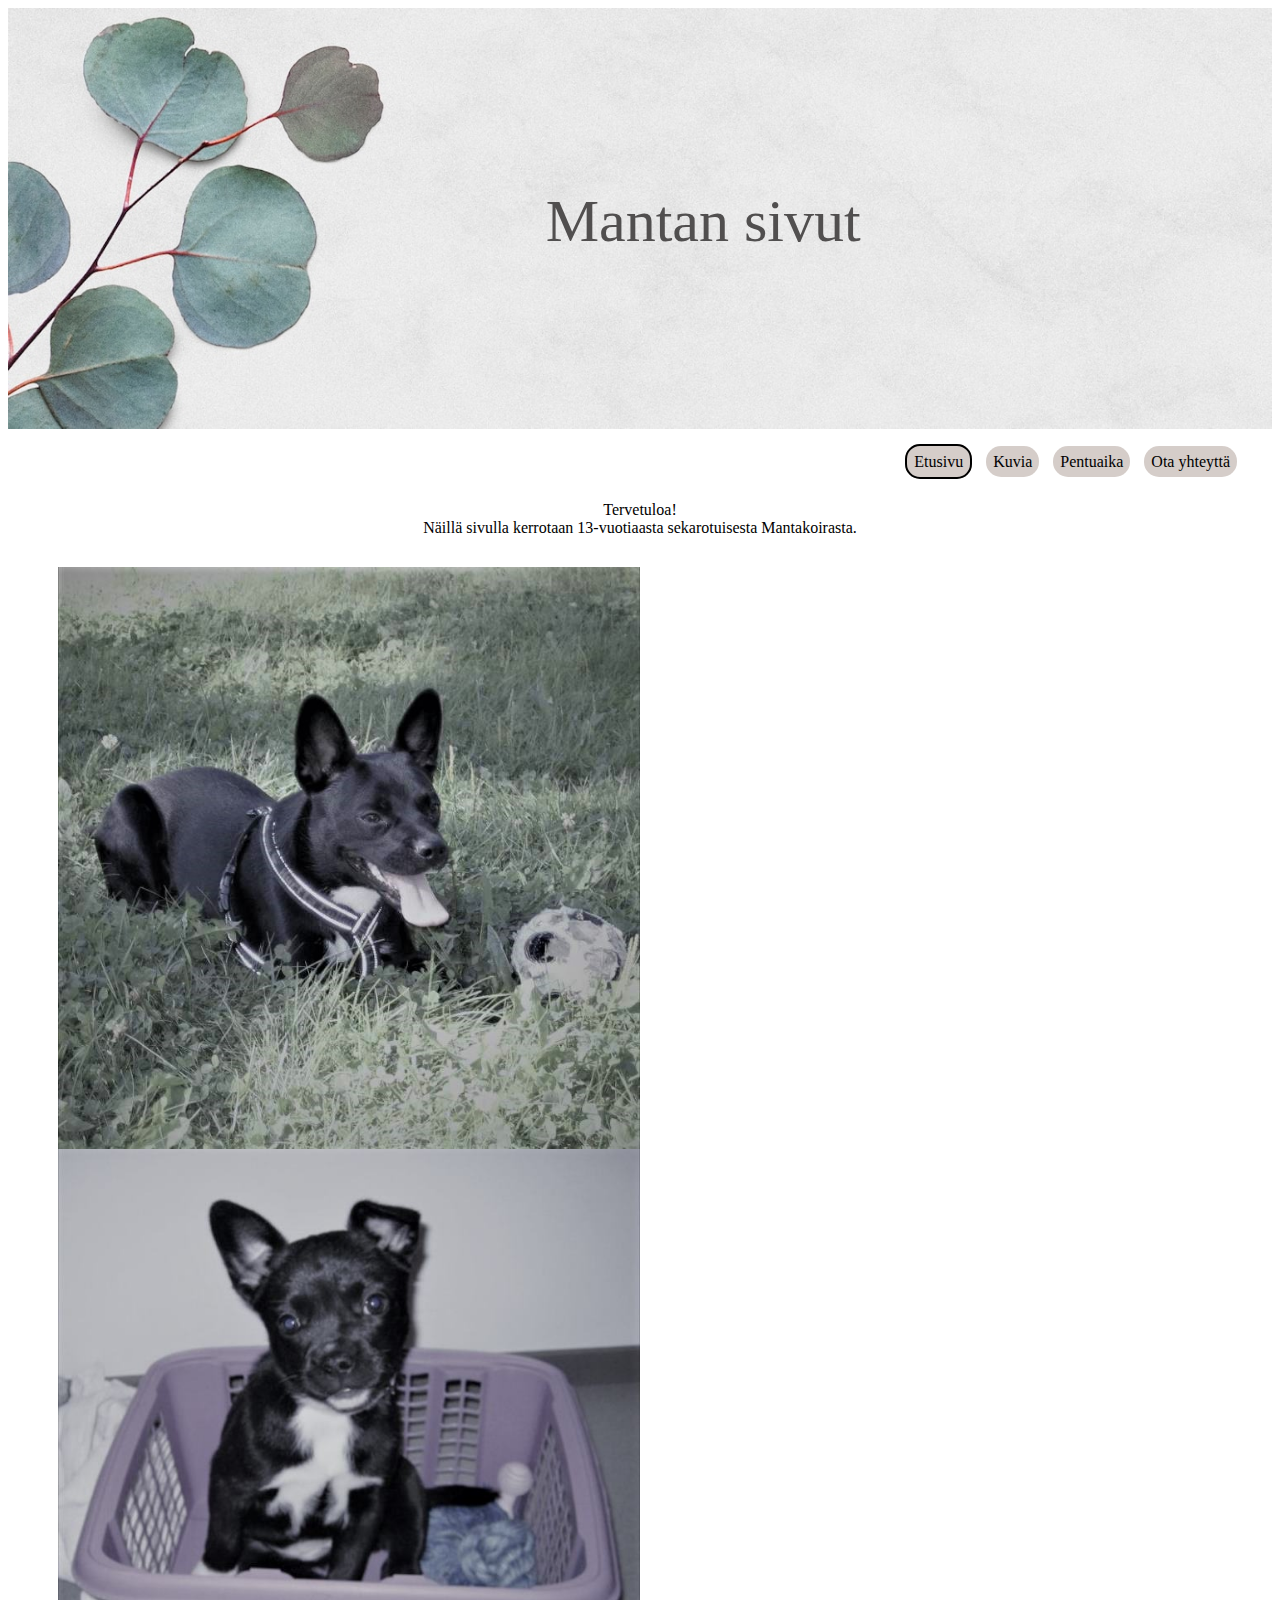
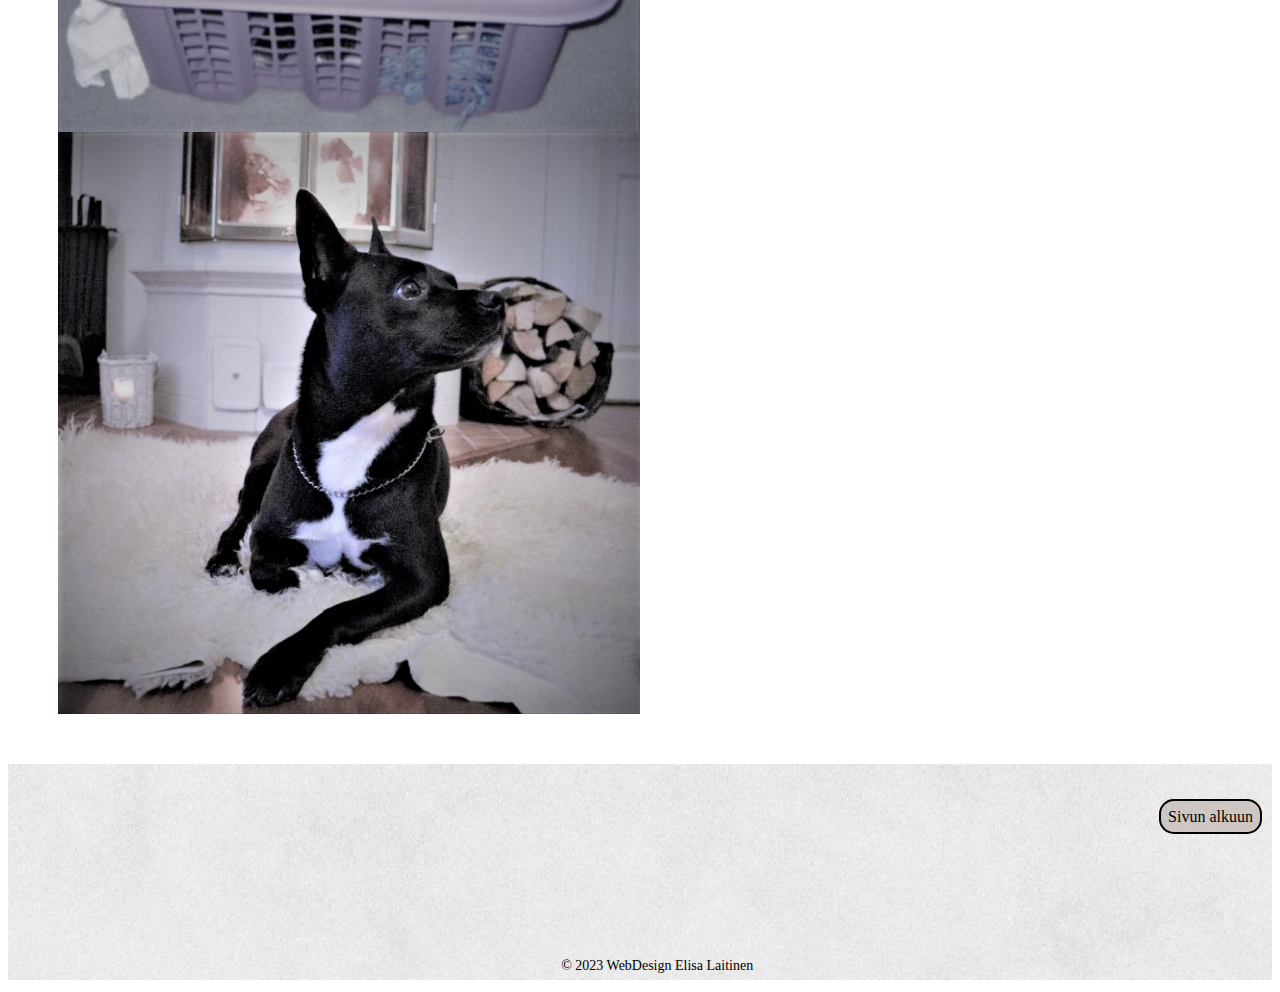
<file: omatsivut/index.html>
<!doctype html>
<html lang="en">
  <head>
    <link rel="stylesheet" 
          href="styles3.css">
    <meta charset="utf-8">
    <meta name="viewport" content="width=device-width, initial-scale=1">
    <title>Bootstrap demo</title>
    <link href="https://cdn.jsdelivr.net/npm/bootstrap@5.3.0-alpha3/dist/css/bootstrap.min.css" rel="stylesheet" integrity="sha384-KK94CHFLLe+nY2dmCWGMq91rCGa5gtU4mk92HdvYe+M/SXH301p5ILy+dN9+nJOZ" crossorigin="anonymous">
  </head>

  <body>
    <header>
      <div class="header">
        <img id="header1" src="./images/Header1.jpg" alt="Eucalyptus" style="width:100%;">
        <div class="verkkosivuni">Mantan sivut</div>
      </div>
    </header>

    <div id="navigointikaikki">
      <a class="navigointi1" href="./index.html" target="_self">Etusivu</a>
      <a class="navigointi" href="./kolmas.html" target="_self">Kuvia</a>
      <a class="navigointi" href="./toinen.html" target="_self">Pentuaika</a>
      <a class="navigointi" href="./form.html" target="_self">Ota yhteyttä</a>
    </div>

  <p class="Etusivunteksti">Tervetuloa! <br> Näillä sivulla kerrotaan 13-vuotiaasta sekarotuisesta Mantakoirasta.</p>

  <div class="row">
    <div class="column">
      <div class="container">
      <a href="./kolmas.html"><img src="./images/Mantajapallo2.jpg" alt="Manta ja pallo" class="image" style="width:100%">
      <div class="overlay"> <div class= "text">Kuvia</div></div></a>
    </div>
  </div>
    <div class="column">
      <div class="container">
      <a href="./toinen.html"><img src="./images/Manta_pentuna3.jpg" alt="Manta pentuna" class="image" style="width:100%">
        <div class="overlay"> <div class= "text">Pentuaika</div></div></a>
      </div>
    </div>
    <div class="column">
      <div class="container">
      <a href="./form.html"><img src="./images/kolmas1.jpg" alt="Manta ja pallo" class="image" style="width:100%">
        <div class="overlay"> <div class= "text">Ota yhteyttä</div></div></a>
    </div>
  </div>
  </div>
  
  <div class="footer">
      <img id="footer1" src="./images/Footer1.jpg" alt="Plain" style="width:100%;">
        <div class="navigointi-footer">
          <a class="navigointif1" href="./index.html" target="_self">Sivun alkuun</a>
          <div id="tekija">© 2023 WebDesign Elisa Laitinen</div>
        </div>
  </div>
 
</body>
</file>
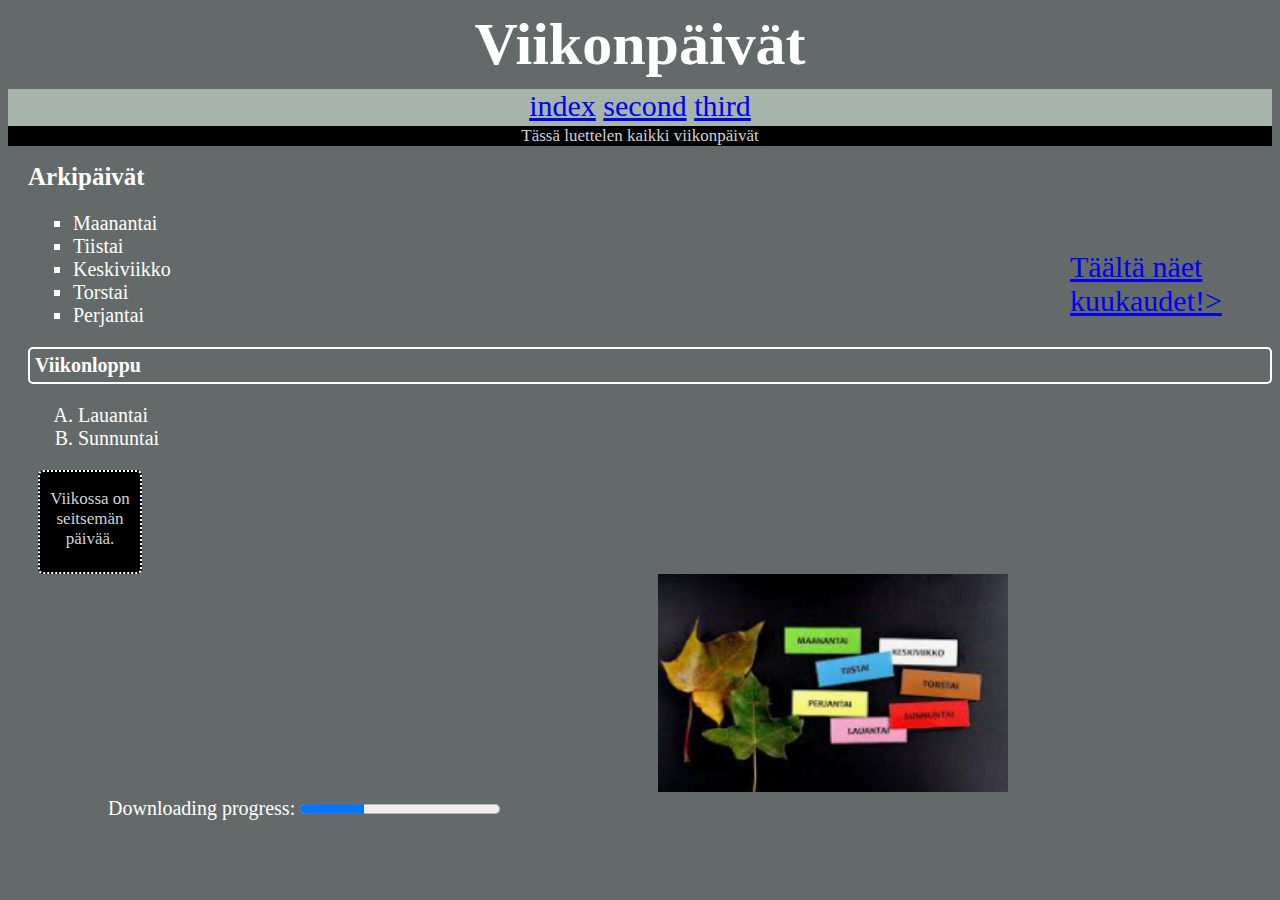
<file: WS06B/index.html>
<!DOCTYPE html>
<html lang="en">
<head>
    <link rel="stylesheet" 
href="styles.css">

    <title>Document</title>
</head>
<body>
<h1>Viikonpäivät</h1>
<div class="navigointi">
        <a href="./index.html" target="_self">index</a>
        <a href="./second.html" target="_self">second</a>
        <a href="./third.html" target="_self">third</a>
</div>
<p>Tässä luettelen kaikki viikonpäivät</p>
 
    
<h2>Arkipäivät</h2>
        <ul>
        <li>Maanantai</li>
        <li>Tiistai</li>
        <li>Keskiviikko</li>
        <li>Torstai</li>
        <li>Perjantai</li>
    </ul>
<h3>Viikonloppu</h3>
    <ol>
        <li>Lauantai</li>
        <li>Sunnuntai</li>    
    </ol>

<div class="linkki"><a href="second.html">Täältä näet kuukaudet!></a></div>

<div class="päivät">
    <p>Viikossa on seitsemän päivää.</p>
</div>
    
    <img id= "kuvaviikonpäivät" src="./images/kuva_viikonpäivät.png.PNG" alt="viikonpäivät"> 
    
<div id="file">
    <label>Downloading progress:</label>
    <progress  value="32" max="100"> 32% </progress>
</div>
</body>
</html>
</file>
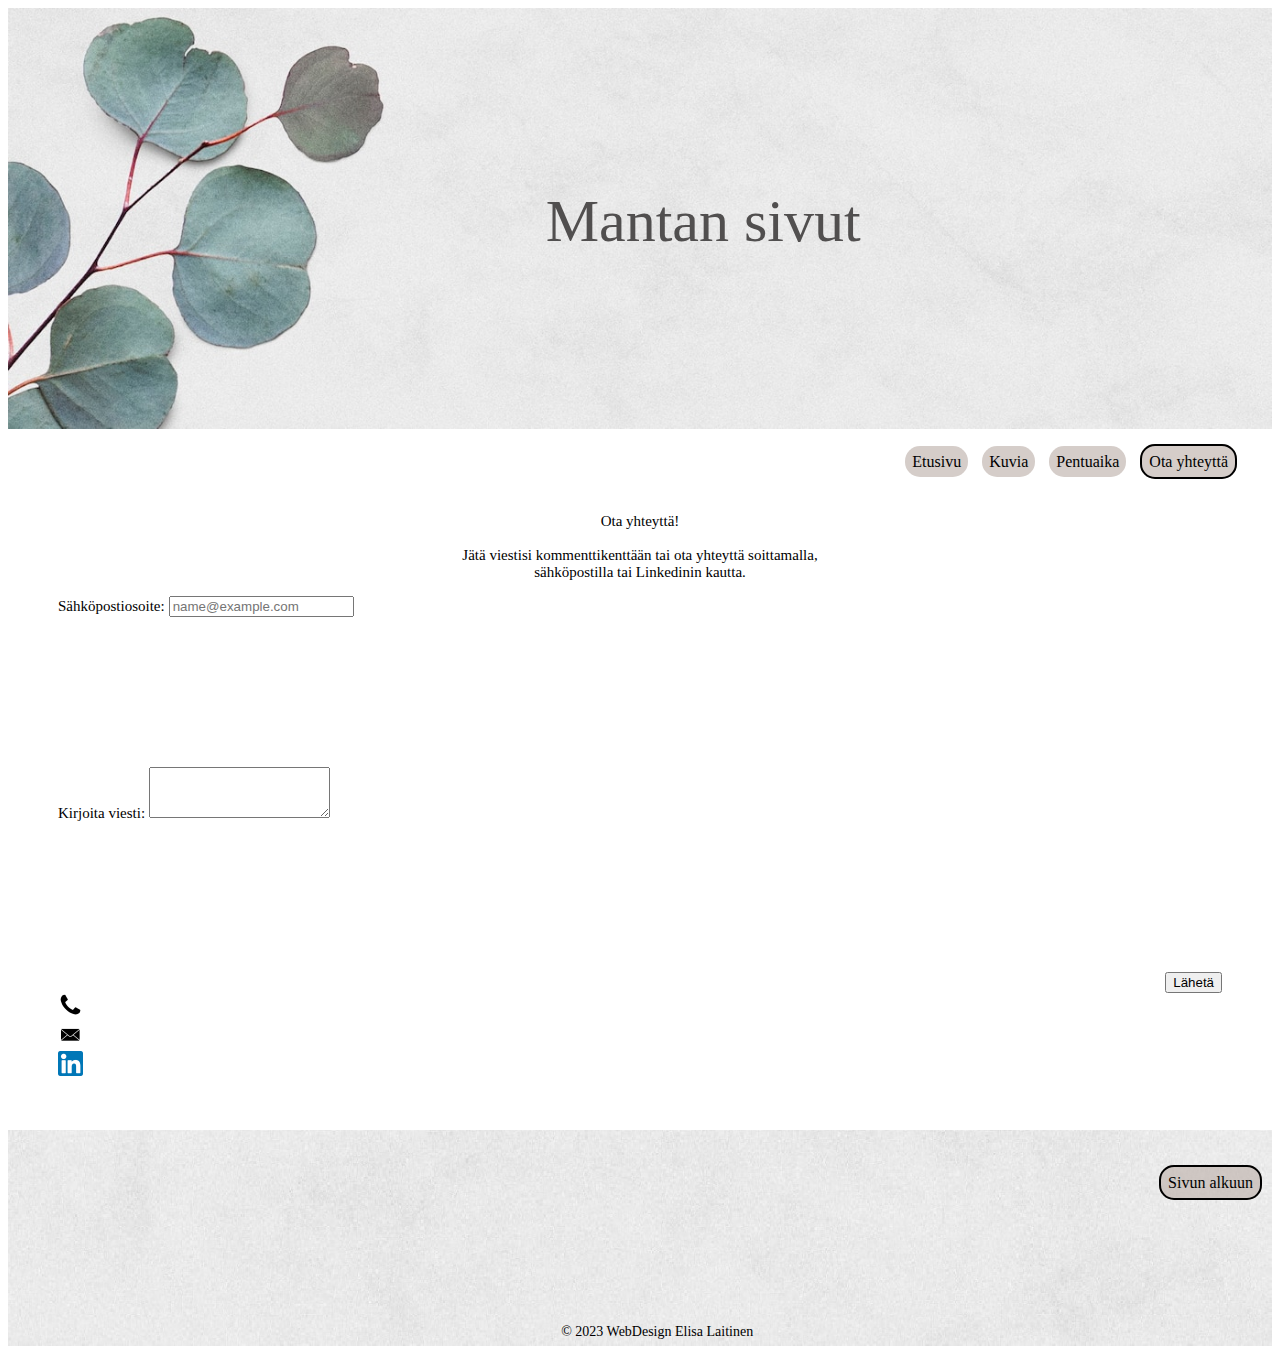
<file: omatsivut/form.html>
<!doctype html>
<html lang="en">
  <head>
    <link rel="stylesheet" 
          href="styles3.css">
    <meta charset="utf-8">
    <meta name="viewport" content="width=device-width, initial-scale=1">
    <title>Bootstrap demo</title>
    <link href="https://cdn.jsdelivr.net/npm/bootstrap@5.3.0-alpha3/dist/css/bootstrap.min.css" rel="stylesheet" integrity="sha384-KK94CHFLLe+nY2dmCWGMq91rCGa5gtU4mk92HdvYe+M/SXH301p5ILy+dN9+nJOZ" crossorigin="anonymous">
  </head>

  <body>
    <header>
      <div class="header">
        <img id="header1" src="./images/Header1.jpg" alt="Eucalyptus" style="width:100%;">
        <div class="verkkosivuni">Mantan sivut</div>
      </div>
    </header>

    <div id="navigointikaikki">
      <a class="navigointi" href="./index.html" target="_self">Etusivu</a>
      <a class="navigointi" href="./kolmas.html" target="_self">Kuvia</a>
      <a class="navigointi" href="./toinen.html" target="_self">Pentuaika</a>
      <a class="navigointi1" href="./form.html" target="_self">Ota yhteyttä</a>
    </div>

  <p id="otayhteyttä"> <br> Ota yhteyttä! <br> <br> Jätä viestisi kommenttikenttään tai ota yhteyttä soittamalla, <br> sähköpostilla tai Linkedinin kautta.</p>

  <div class="mb-3">
    <label for="exampleFormControlInput1" class="form-label">Sähköpostiosoite:</label>
    <input type="email" class="form-control" id="exampleFormControlInput1" placeholder="name@example.com">
  </div>
  <div class="mb-3">
    <label for="exampleFormControlTextarea1" class="form-label">Kirjoita viesti:</label>
    <textarea class="form-control" id="exampleFormControlTextarea1" rows="3"></textarea>
  </div>
  <div class="lähetä">
    <button type="button" class="btn btn-secondary btn-sm">Lähetä</button>
    </div>
  
  <div class="container text-center">
    <div class="row">
        <div class="col align-self-center"></div>
        <div class="col align-self-center"></div> 
      <div class="col align-self-center">
        <img src="./images/puhelu1.png" alt="Puhelu"> 
      </div>
      <div class="col align-self-center">
        <img src="./images/sposti.jpg" alt="Sähköposti"> 
      </div>
      <div class="col align-self-end">
        <a class="linkedin" href="https://www.linkedin.com/" target="_blank" ><img src="./images/Linkedin.png" alt="LinkedIn"></a>
      </div>
      <div class="col align-self-center"></div>
      <div class="col align-self-center"></div>  
    </div>
  </div>

  <div class="footer">
      <img id="footer1" src="./images/Footer1.jpg" alt="Plain" style="width:100%;">
        <div class="navigointi-footer">
          <a class="navigointif1" href="./form.html" target="_self">Sivun alkuun</a>
          <div id="tekija">© 2023 WebDesign Elisa Laitinen</div>
        </div>
  </div>
 
</body>
</file>
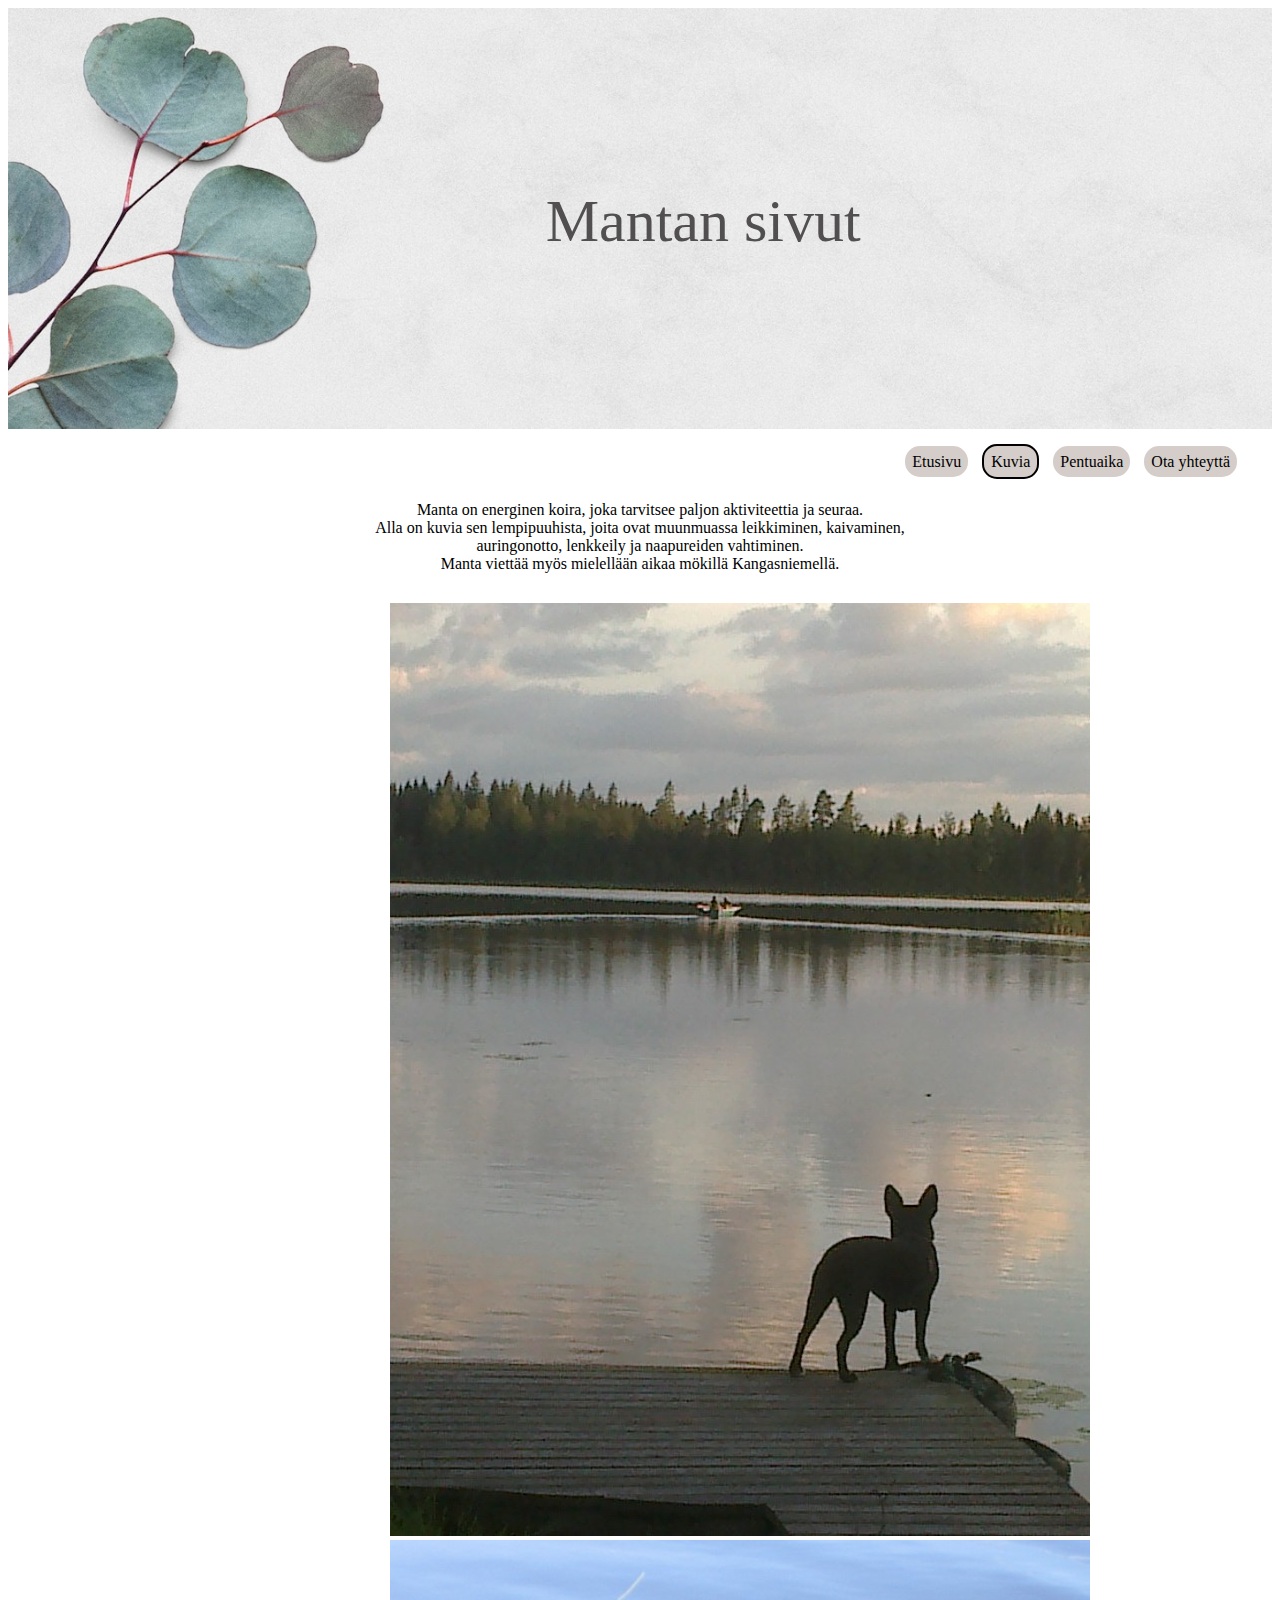
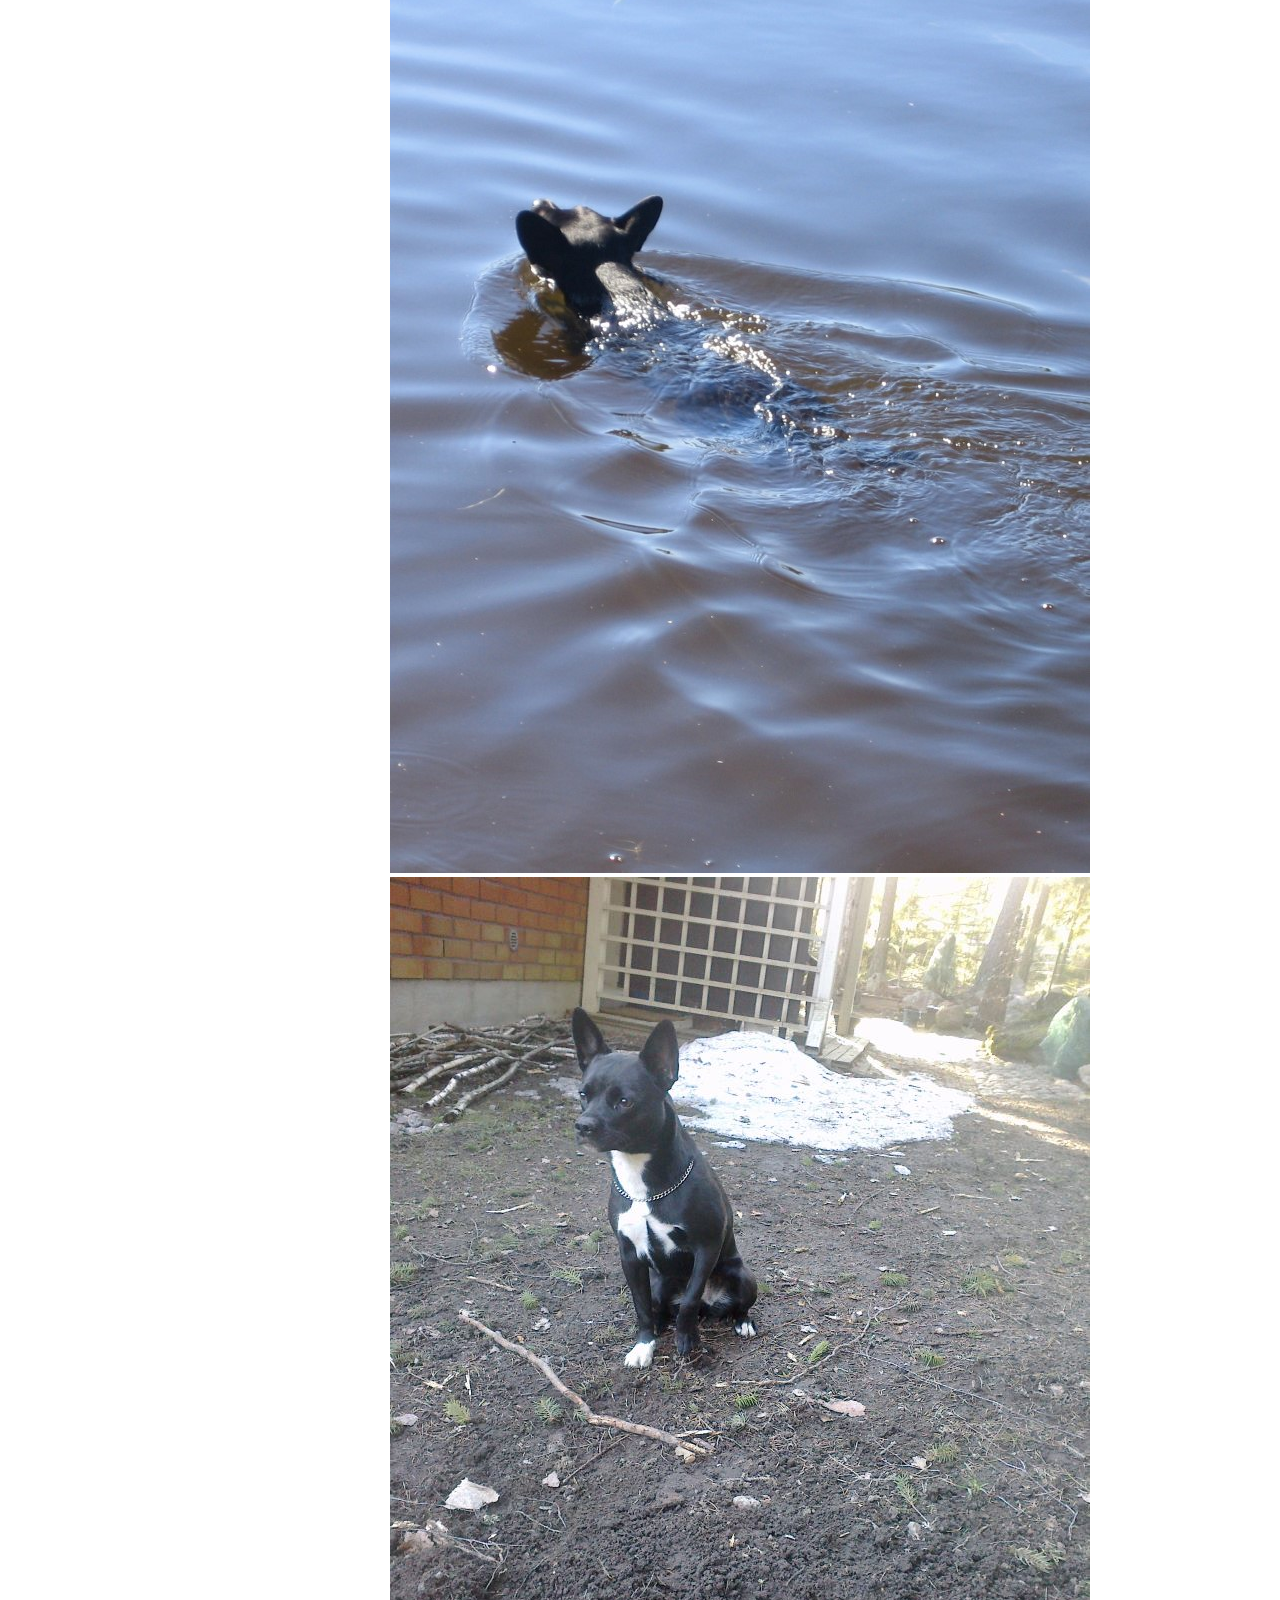
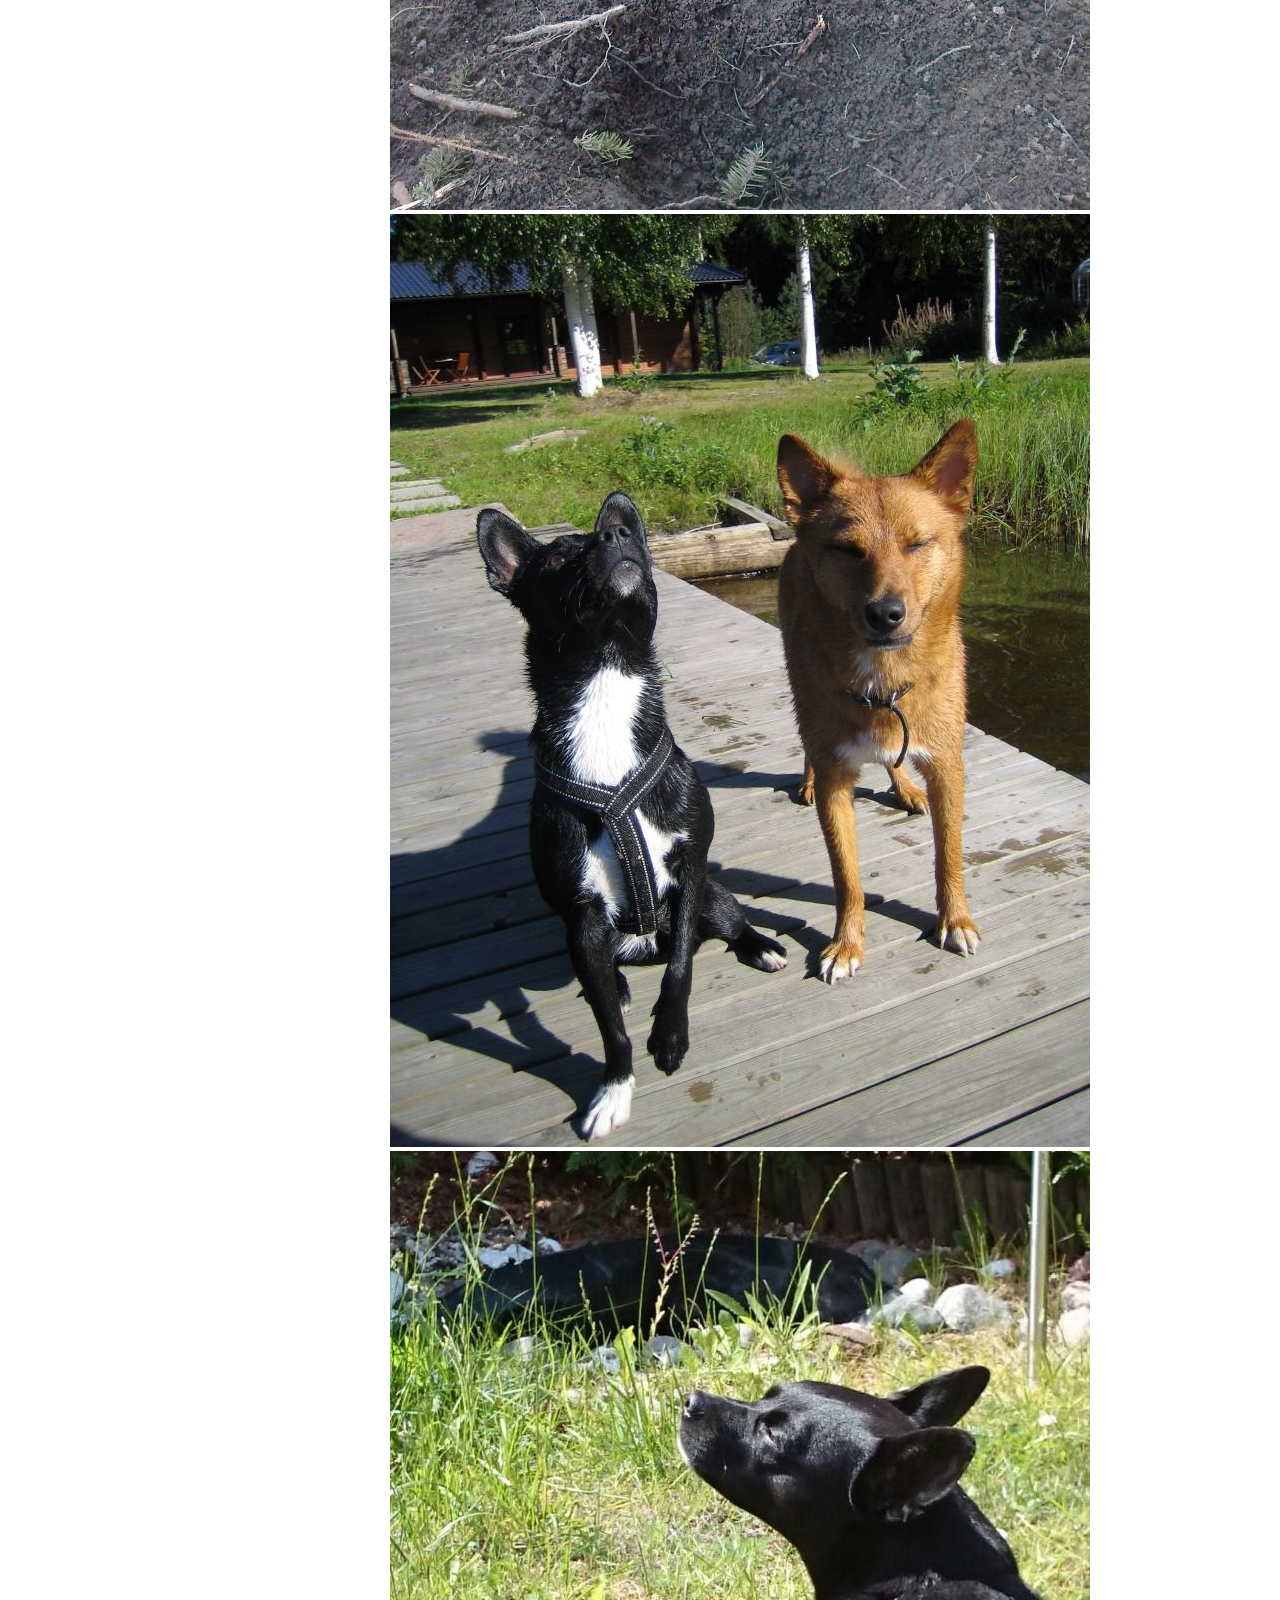
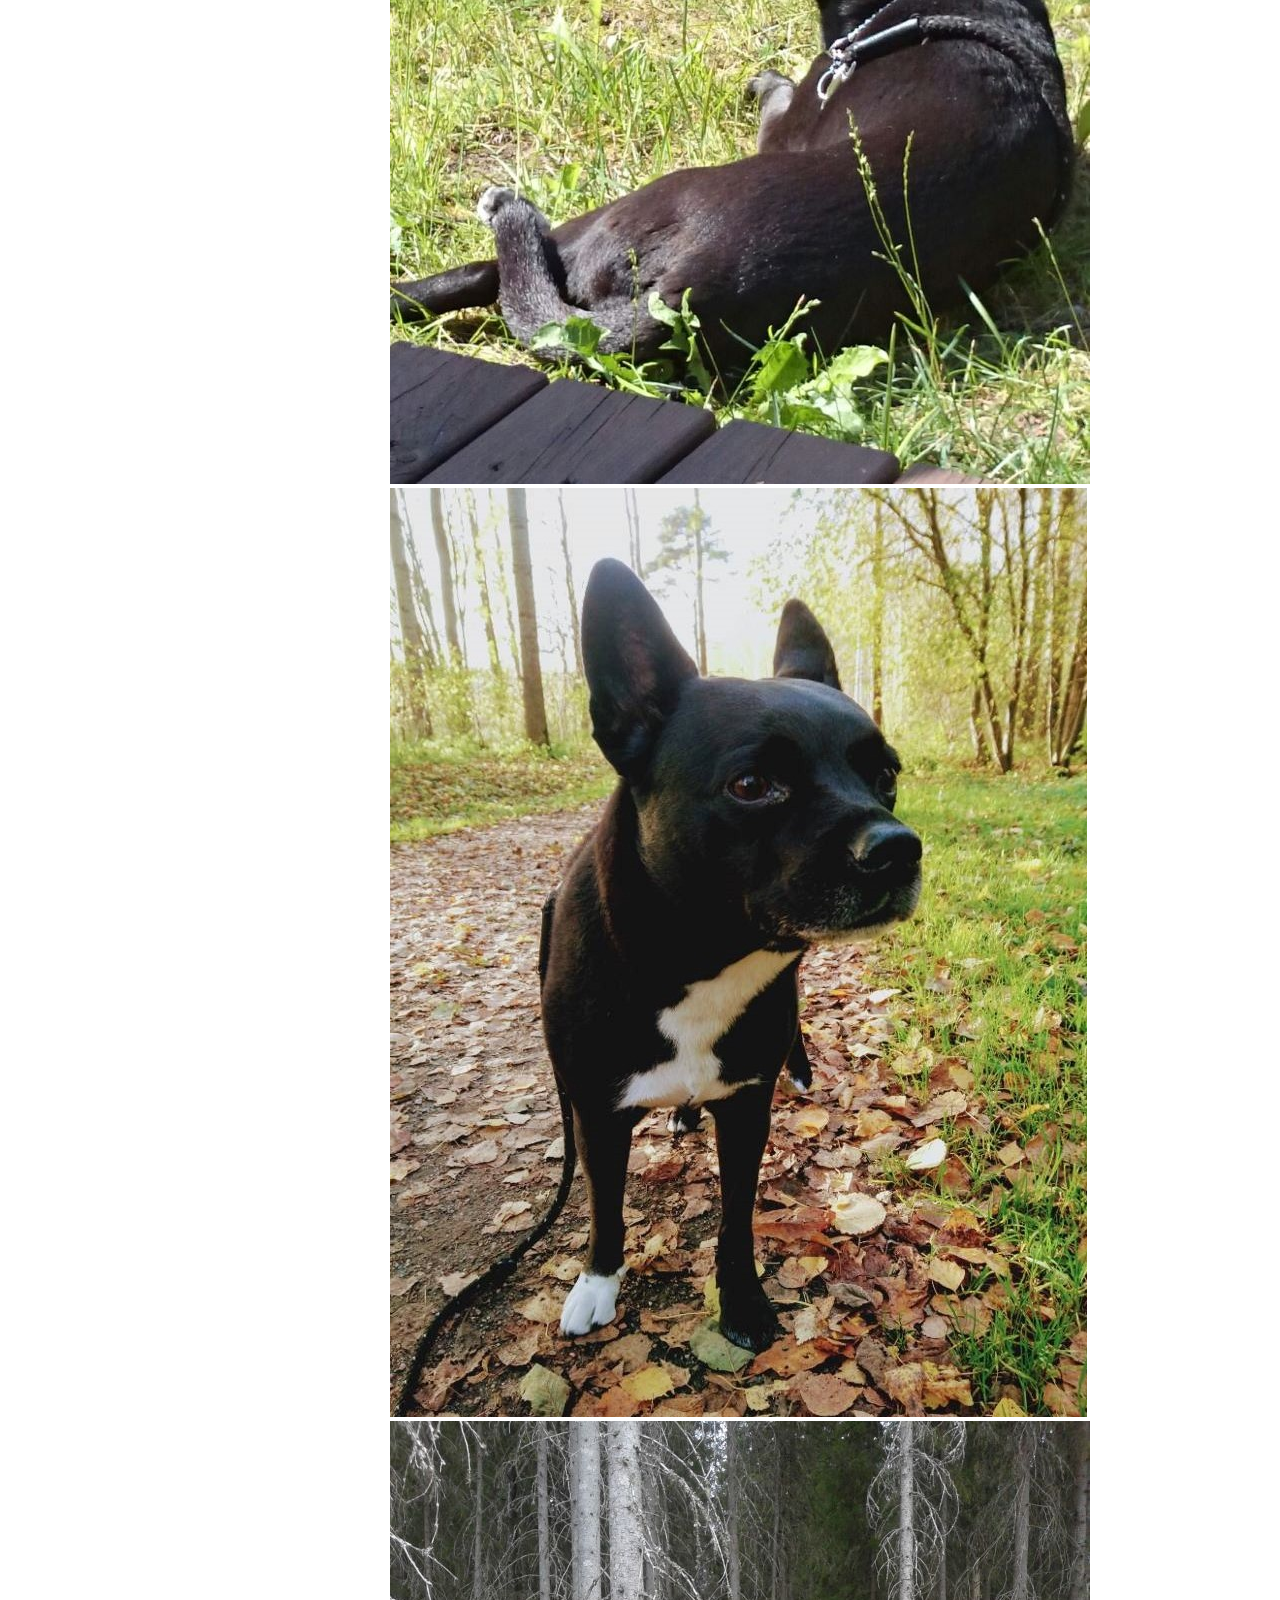
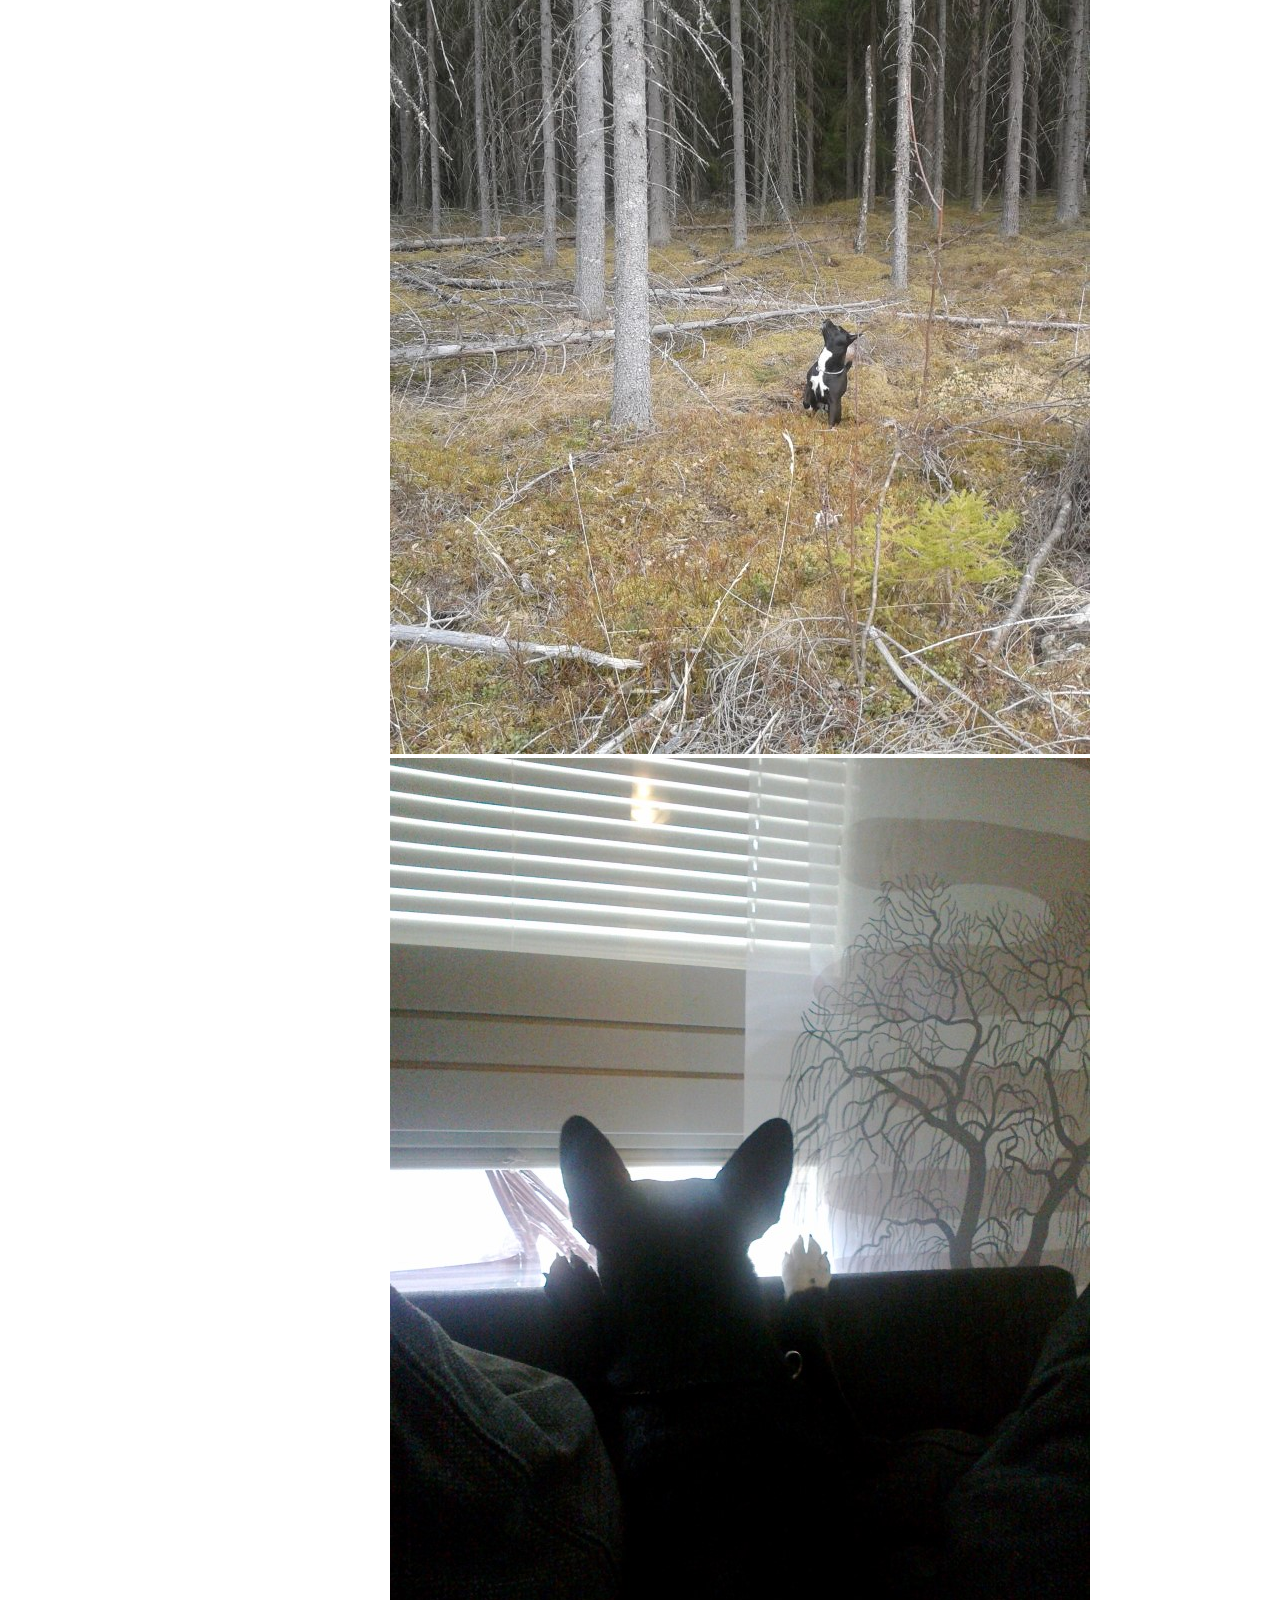
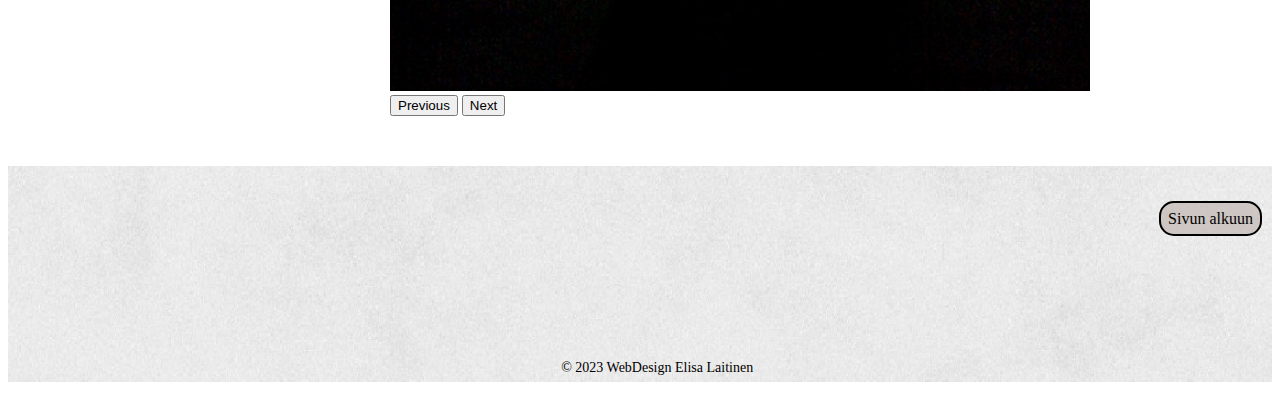
<file: omatsivut/kolmas.html>
<!doctype html>
<html lang="en">
  <head>
    <link rel="stylesheet" 
          href="styles3.css">
    <meta charset="utf-8">
    <meta name="viewport" content="width=device-width, initial-scale=1">
    <title>Bootstrap demo</title>
    <link href="https://cdn.jsdelivr.net/npm/bootstrap@5.3.0-alpha3/dist/css/bootstrap.min.css" rel="stylesheet" integrity="sha384-KK94CHFLLe+nY2dmCWGMq91rCGa5gtU4mk92HdvYe+M/SXH301p5ILy+dN9+nJOZ" crossorigin="anonymous">
    <script src="https://cdn.jsdelivr.net/npm/bootstrap@5.3.0-alpha3/dist/js/bootstrap.bundle.min.js" integrity="sha384-ENjdO4Dr2bkBIFxQpeoTz1HIcje39Wm4jDKdf19U8gI4ddQ3GYNS7NTKfAdVQSZe" crossorigin="anonymous"></script>
  </head>

  <body>
    <header>
      <div class="header">
        <img id="header1" src="./images/Header1.jpg" alt="Eucalyptus" style="width:100%;">
        <div class="verkkosivuni">Mantan sivut</div>
      </div>
    </header>

    <div id="navigointikaikki">
      <a class="navigointi" href="./index.html" target="_self">Etusivu</a>
      <a class="navigointi1" href="./kolmas.html" target="_self">Kuvia</a>
      <a class="navigointi" href="./toinen.html" target="_self">Pentuaika</a>
      <a class="navigointi" href="./form.html" target="_self">Ota yhteyttä</a>
    </div>

  <p class="Etusivunteksti"> 
    Manta on energinen koira, joka tarvitsee paljon 
    aktiviteettia ja seuraa. <br> Alla on kuvia sen lempipuuhista, joita ovat 
    muunmuassa leikkiminen, kaivaminen, <br> auringonotto, lenkkeily ja naapureiden vahtiminen. 
    <br> Manta viettää myös mielellään aikaa mökillä Kangasniemellä.</p>
  
  <div id="carouselExampleFade" class="carousel slide carousel-fade">
    <div class="carousel-inner">
      <div class="carousel-item active">
        <img src="./images/karuselli1.jpg" class="d-block w-100" alt="...">
      </div>
      <div class="carousel-item">
        <img src="./images/karuselli9.jpg" class="d-block w-100" alt="...">
      </div>
      <div class="carousel-item">
        <img src="./images/karuselli11.jpg" class="d-block w-100" alt="...">
      </div>
      <div class="carousel-item">
        <img src="./images/karuselli4.jpg" class="d-block w-100" alt="...">
      </div>
      <div class="carousel-item">
        <img src="./images/karuselli8.jpg" class="d-block w-100" alt="...">
      </div>
      <div class="carousel-item">
        <img src="./images/karuselli3.jpg" class="d-block w-100" alt="...">
      </div>
      <div class="carousel-item">
        <img src="./images/karuselli12.jpg" class="d-block w-100" alt="...">
      </div>
      <div class="carousel-item">
        <img src="./images/karuselli5.jpg" class="d-block w-100" alt="...">
      </div>
    </div>
    <button class="carousel-control-prev" type="button" data-bs-target="#carouselExampleFade" data-bs-slide="prev">
      <span class="carousel-control-prev-icon" aria-hidden="true"></span>
      <span class="visually-hidden">Previous</span>
    </button>
    <button class="carousel-control-next" type="button" data-bs-target="#carouselExampleFade" data-bs-slide="next">
      <span class="carousel-control-next-icon" aria-hidden="true"></span>
      <span class="visually-hidden">Next</span>
    </button>
  </div>

  <div class="footer">
      <img id="footer1" src="./images/Footer1.jpg" alt="Plain" style="width:100%;">
        <div class="navigointi-footer">
          <a class="navigointif1" href="./kolmas.html" target="_self">Sivun alkuun</a>
          <div id="tekija">© 2023 WebDesign Elisa Laitinen</div>
        </div>
  </div>
 
</body>
</file>
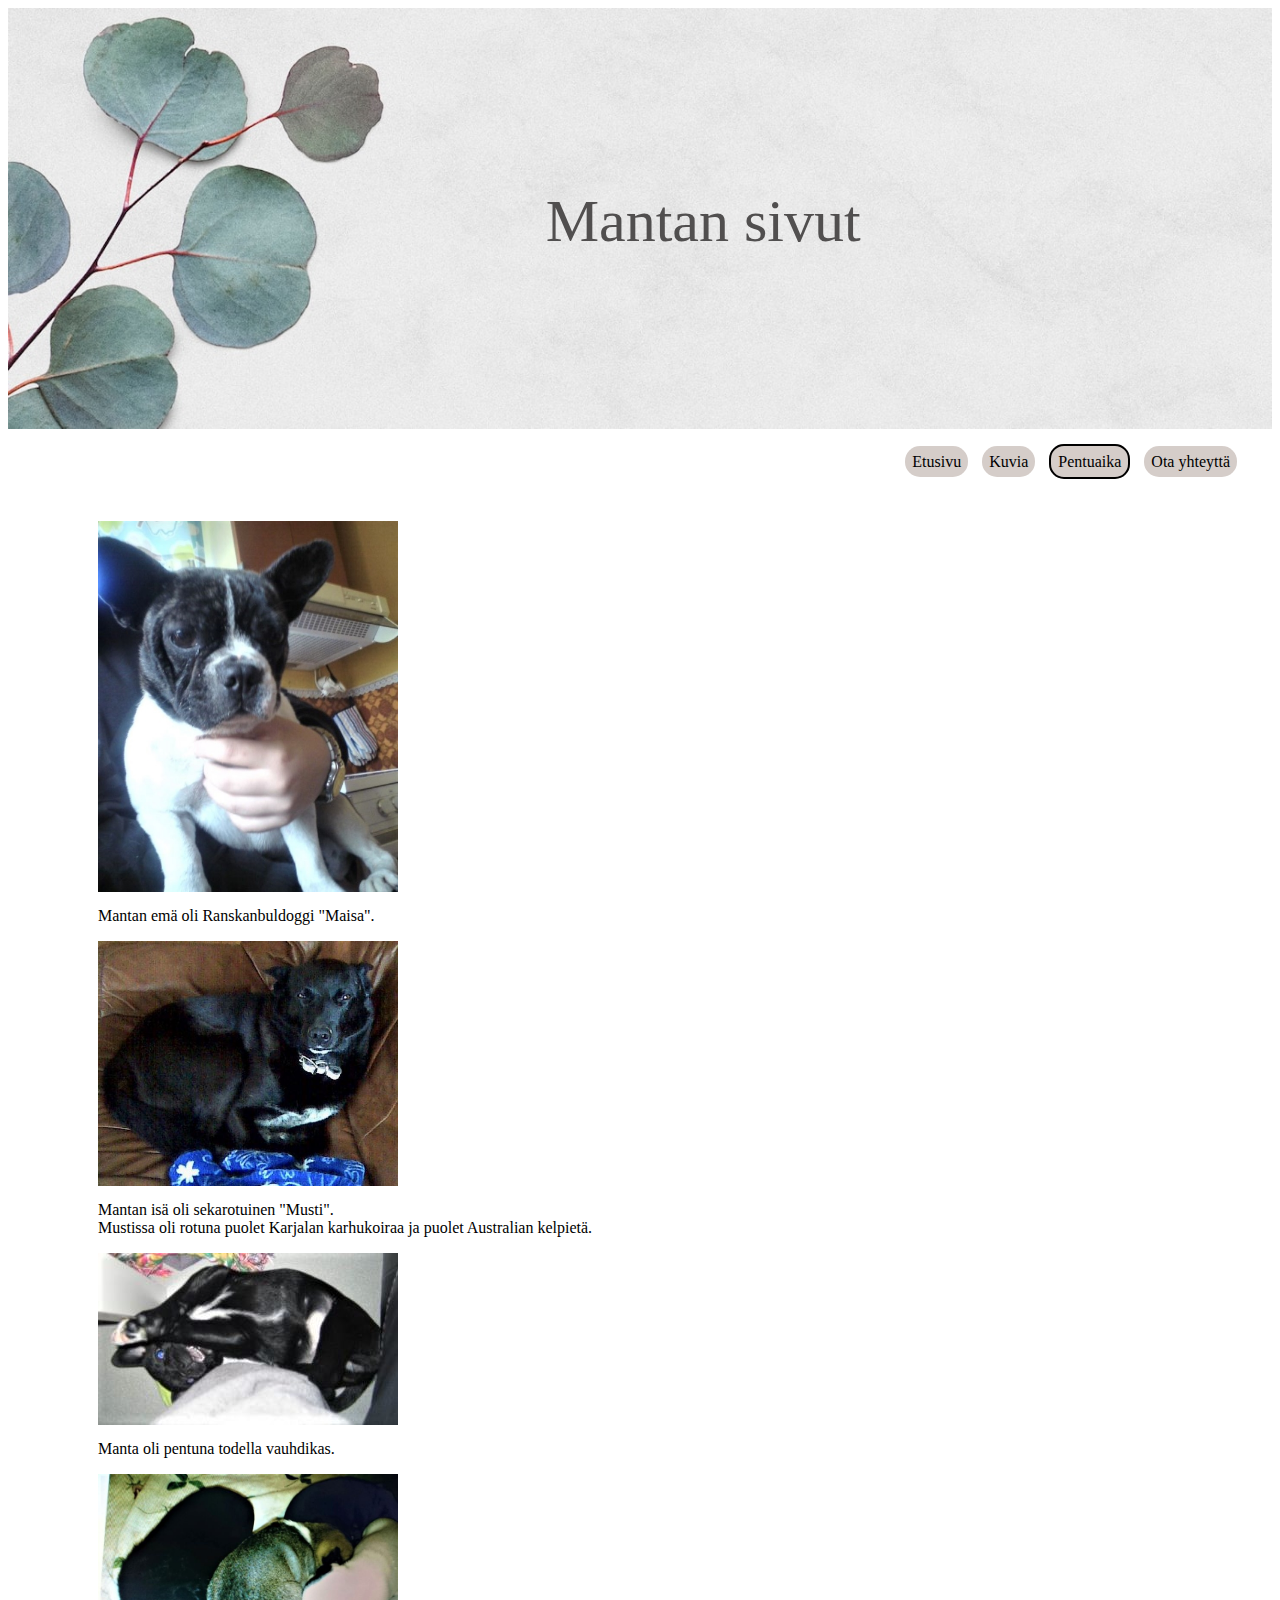
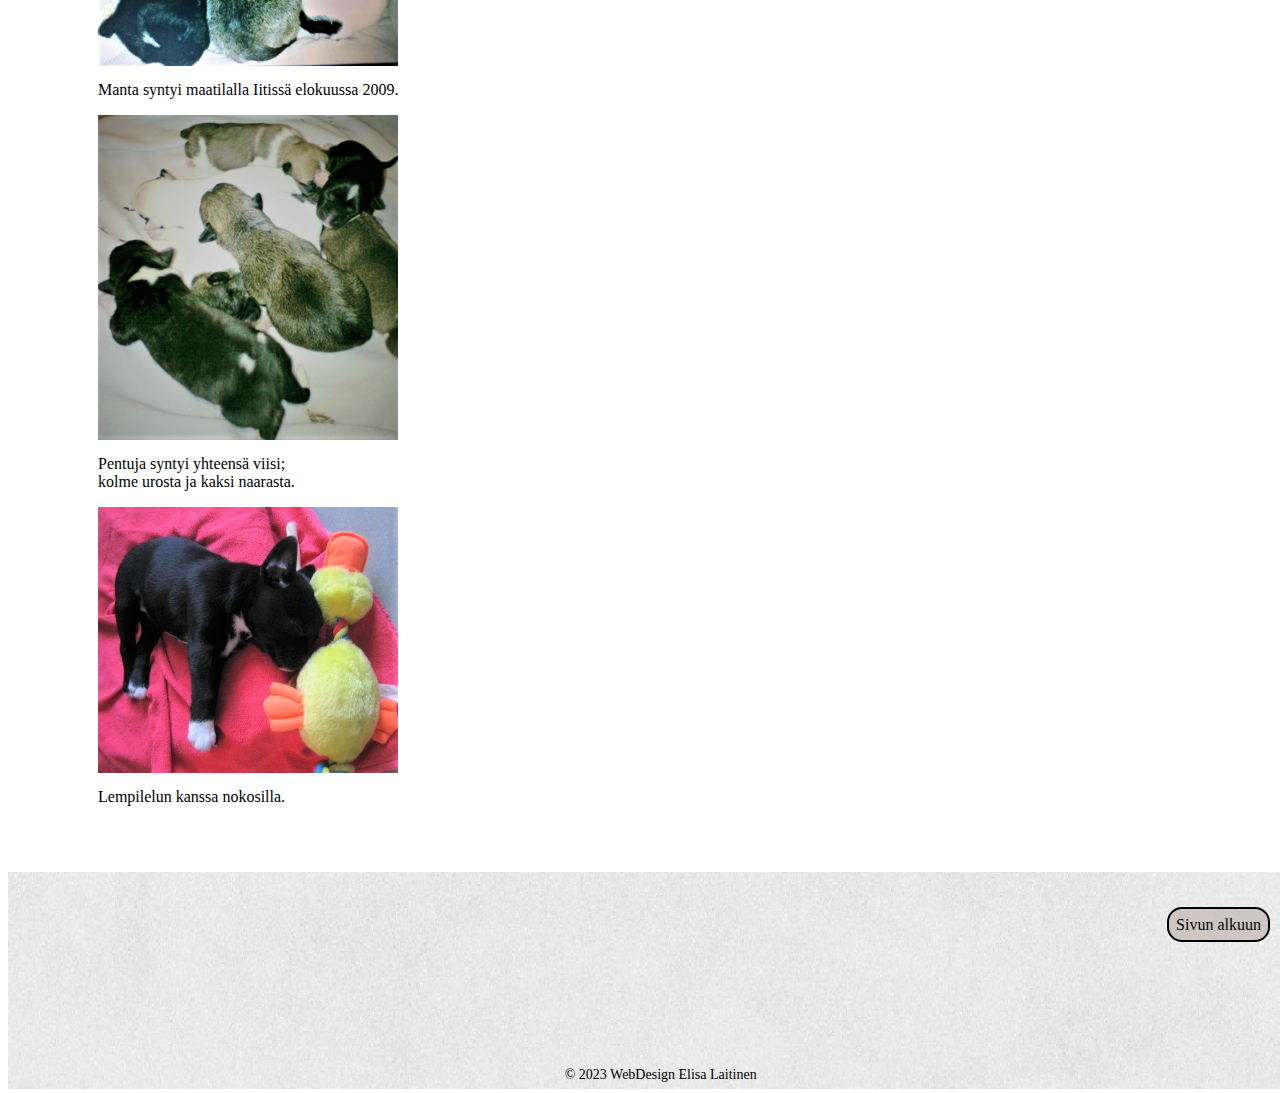
<file: omatsivut/toinen.html>
<!doctype html>
<html lang="en">
  <head>
    <link rel="stylesheet" 
          href="styles4.css">
    <meta charset="utf-8">
    <meta name="viewport" content="width=device-width, initial-scale=1">
    <title>Bootstrap demo</title>
    <link href="https://cdn.jsdelivr.net/npm/bootstrap@5.3.0-alpha3/dist/css/bootstrap.min.css" rel="stylesheet" integrity="sha384-KK94CHFLLe+nY2dmCWGMq91rCGa5gtU4mk92HdvYe+M/SXH301p5ILy+dN9+nJOZ" crossorigin="anonymous">
  </head>

  <body>
    <header>
      <div class="header">
        <img id="header1" src="./images/Header1.jpg" alt="Eucalyptus" style="width:100%;">
        <div class="verkkosivuni">Mantan sivut</div>
      </div>
    </header>

    <div id="navigointikaikki">
      <a class="navigointi" href="./index.html" target="_self">Etusivu</a>
      <a class="navigointi" href="./kolmas.html" target="_self">Kuvia</a>
      <a class="navigointi1" href="./toinen.html" target="_self">Pentuaika</a>
      <a class="navigointi" href="./form.html" target="_self">Ota yhteyttä</a>
    </div>

  <div class="row">
    <div class="column">
      <div class="container">
        <img src="./images/emä.jpg" alt="Mantan Emä" class="image" style="max-width:300px"> 
        <p class="tietoa">Mantan emä oli Ranskanbuldoggi "Maisa".</p>
        <img src="./images/isa.jpg" alt="Mantan Isä" class="image" style="max-width:300px">
        <p class="tietoa">Mantan isä oli sekarotuinen "Musti". <br>Mustissa oli rotuna puolet Karjalan karhukoiraa ja puolet Australian kelpietä.</p>
        <img src="./images/pentuna1.jpg" alt="Manta pentuna" class="image" style="max-width:300px">
        <p class="tietoa">Manta oli pentuna todella vauhdikas.</p>
          
    </div>
  </div>
    <div class="column">
      <div class="container">
    <img src="./images/Pentu1.jpg" alt="Pentue" class="image" style="max-width:300px">
    <p class="tietoa">Manta syntyi maatilalla Iitissä elokuussa 2009.</p>
    <img src="./images/pennut2.jpg" alt="Pentue" class="image" style="max-width:300px">
    <p class="tietoa">Pentuja syntyi yhteensä viisi; <br> kolme urosta ja kaksi naarasta. </p>
    <img src="./images/pentuna2.jpg" alt="Manta pentuna" class="image" style="max-width:300px">
    <p class="tietoa">Lempilelun kanssa nokosilla.</p>
    
    
    </div>
  </div>
  </div>
  
  <div class="footer">
      <img id="footer1" src="./images/Footer1.jpg" alt="Plain" style="width:100%;">
        <div class="navigointi-footer">
          <a class="navigointif1" href="./toinen.html" target="_self">Sivun alkuun</a>
          <div id="tekija">© 2023 WebDesign Elisa Laitinen</div>
        </div>
  </div>
</body>
</file>
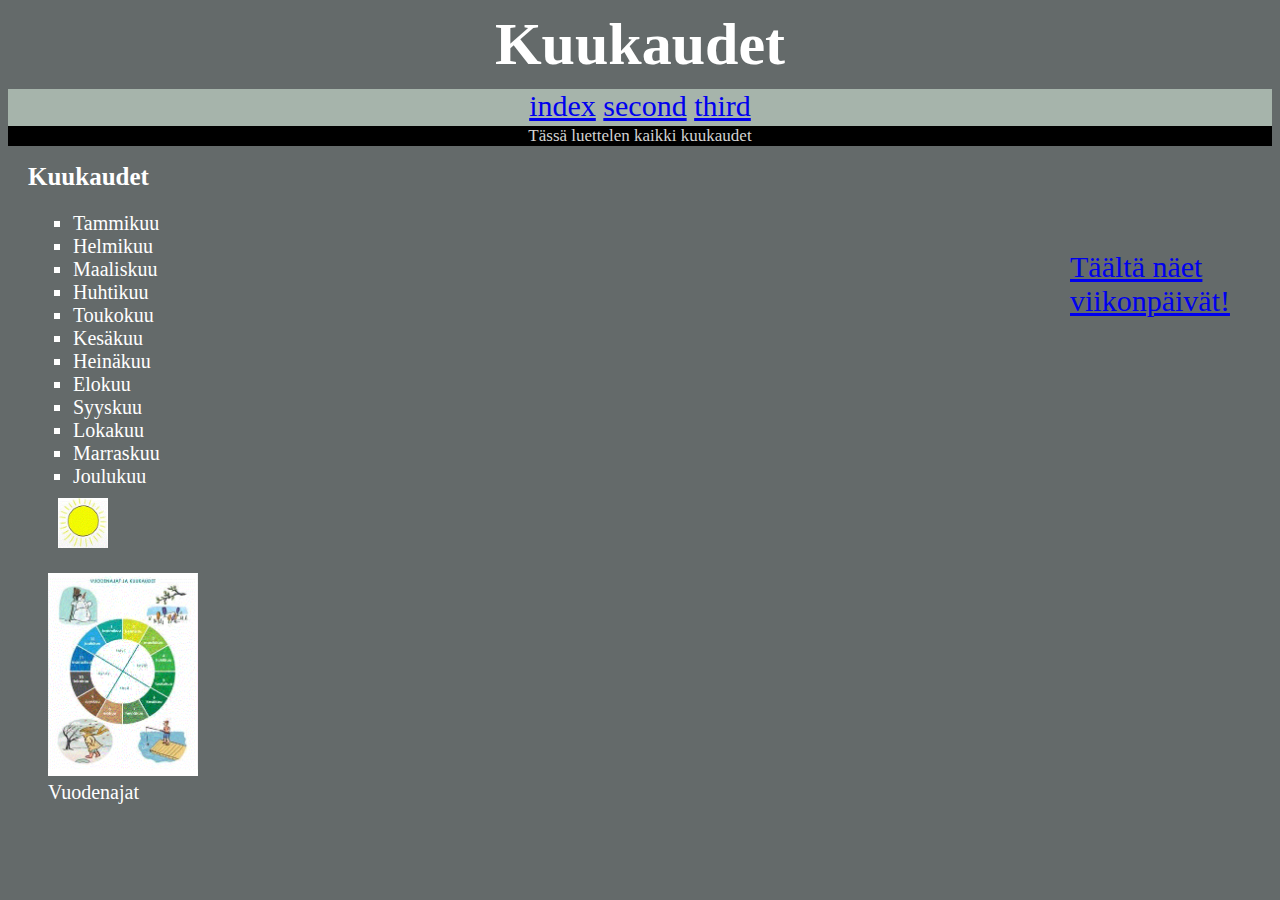
<file: WS06B/second.html>
<!DOCTYPE html>
<html lang="en">
<head>
    <link rel="stylesheet" 
href="styles.css">

    <title>Document</title>
</head>
<body>
 
    <h1>Kuukaudet</h1>

    <div class="navigointi">
        <a href="./index.html" target="_self">index</a>
        <a href="./second.html" target="_self">second</a>
        <a href="./third.html" target="_self">third</a>
    </div>
    
    <p>Tässä luettelen kaikki kuukaudet</p>
    <h2>Kuukaudet</h2>
        <ul>
        <li>Tammikuu</li>
        <li>Helmikuu</li>
        <li>Maaliskuu</li>
        <li>Huhtikuu</li>
        <li>Toukokuu</li>
        <li>Kesäkuu</li>
        <li>Heinäkuu</li>
        <li>Elokuu</li>
        <li>Syyskuu</li>
        <li>Lokakuu</li>
        <li>Marraskuu</li>
        <li>Joulukuu</li>
        </ul>
<img id="kuva-aurinko" src="./images/aurinko.GIF" alt="aurinko">
<div class="linkki"> <a href="index.html">Täältä näet viikonpäivät!</a></div>
<div> 
    <figure>
        <img id="kuvavuodenajat" src="./images/kuva_vuodenajat.gif.GIF" alt="vuodenajat">
        <figcaption>Vuodenajat</figcaption>
      </figure>
    </div>
</body>
</html>
</file>
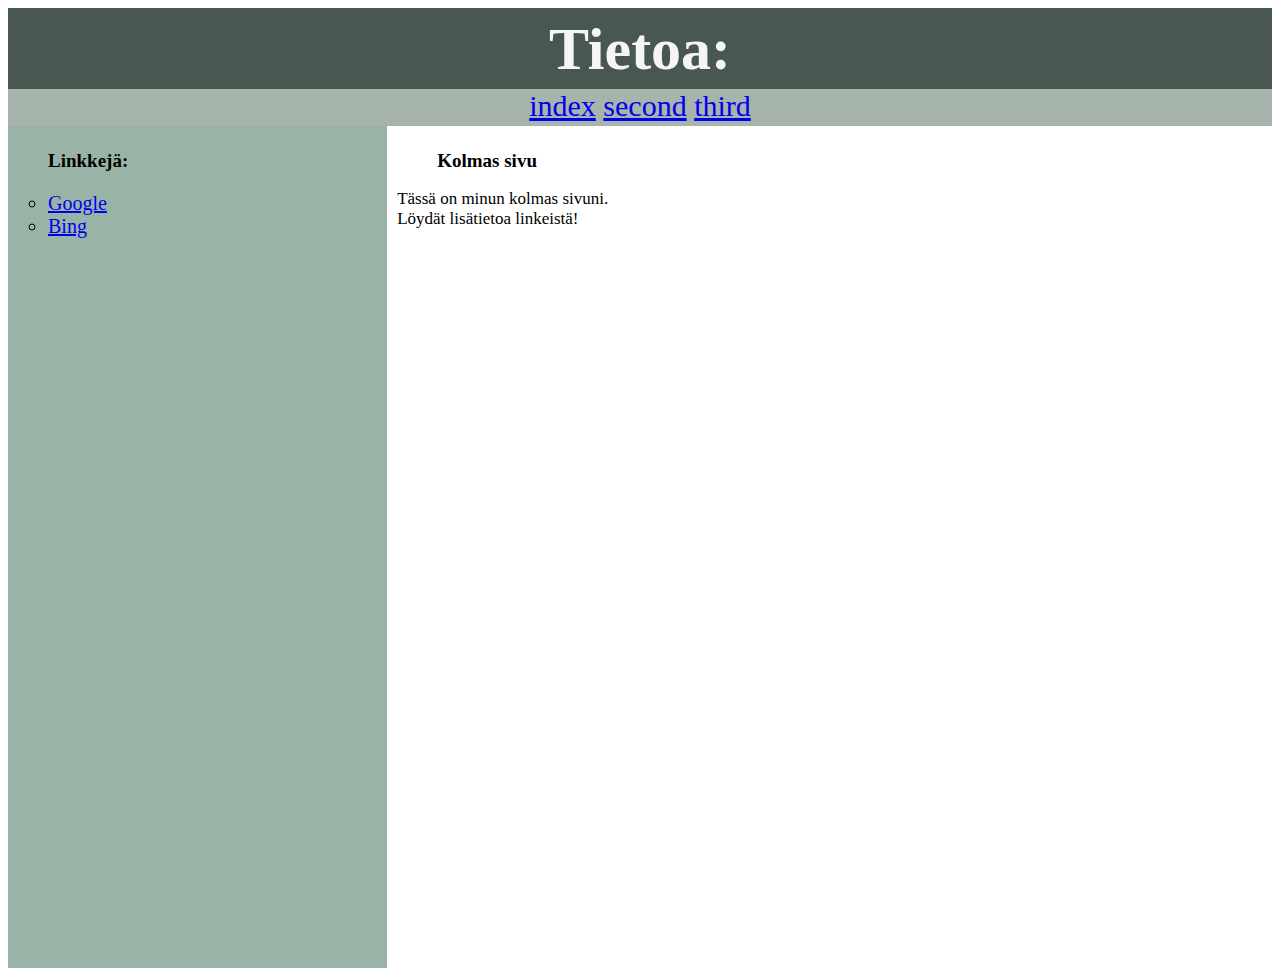
<file: WS06B/third.html>
<!DOCTYPE html>
<html lang="en">
<head>
    <link rel="stylesheet" 
    href="styles2.css">
    <title>Document</title>
</head>
<body>
    <header>
    <h1>Tietoa:</h1>
    </header>

    <div class="navigointi">
        <a href="./index.html" target="_self">index</a>
        <a href="./second.html" target="_self">second</a>
        <a href="./third.html" target="_self">third</a>
    </div>
    
    <section>
        <nav>
            <h2>Linkkejä:</h2>
            <ul>
            <li><a href="https://www.google.fi/"
                target="_blank">Google</a></li>
            <li><a href="https://www.bing.com/"
                target="_blank">Bing</a></li>
        </ul>
    </nav>
<article>
    <h2>Kolmas sivu</h2>
    <p>Tässä on minun kolmas sivuni.<br>Löydät lisätietoa linkeistä!</p>
</article>
    </section>

</body>
</html>
</file>
<file: omatsivut/styles3.css>
.header {
    position: relative;
    text-align: center;
    color: rgb(81, 79, 79);
  }
  .verkkosivuni {
    position: absolute;
    top: 50%;
    left: 55%;
    transform: translate(-50%, -50%);
    font-family: 'Lucida Handwriting';
    font-size: 60px;
  }

#navigointikaikki {
    text-align: right;
    margin-right: 30px;
    margin-top: 20px;
}
.navigointi {
    margin: 5px;
    color: black;
    text-decoration: none;
    padding: 7px;
    font-size: 16px;
    font-family: 'Lucida Sans';
    border-radius: 15px;
    background-color: rgba(192, 180, 174, 0.662);
}
.navigointi1 {
    margin: 5px;
    color: black;
    text-decoration: none;
    padding: 7px;
    font-size: 16px;
    font-family: 'Lucida Sans';
    border-radius: 15px;
    background-color: rgba(192, 180, 174, 0.662);
    border: 2px solid black;
}
.navigointi:hover {
    color: white;
}
.navigointi1:hover {
    color: white;
}

.Etusivunteksti {
    font-family: 'Lucida Sans';
    text-align: center;
    margin-top: 30px;
    margin-left: 70px;
    margin-right: 70px;
    margin-bottom: 30px;
    font-size: 16px;
}
.row {
    padding-right: 50px;
    padding-left: 50px;
    padding-bottom: 50px;
}  
.column {
    flex: 25%; 
}
.container {
    position: relative;
    width: 50%;
    max-width: 100%;
}
.image {
    display: block;
    width: 100%;
    height: auto;
}
.overlay {
    position:absolute;
    top: 0;
    bottom: 0;
    background: rgb(0, 0, 0);
    background: rgba(0, 0, 0, 0.5);
    width: 92%;
    height: 100%;
    transition: .5s ease;
    opacity: 0;
}
.container:hover .overlay {
    opacity: 1;
}
.text {
    color: white;
    font-size: 18px;
    position: absolute;
    top: 50%;
    left: 50%;
    -webkit-transform: translate(-50%, -50%);
    -ms-transform: translate(-50%, -50%);
    transform: translate(-50%, -50%);
    text-align: center;
    font-family: 'Lucida Sans';
}

.footer {
    position:relative;
    text-align: right; 
}
.navigointi-footer {
    position: absolute;
    bottom: 8px;
    right: 10px;
    text-align: right; 
    left: 20%;
    top: 20%;
}
.navigointif1 {  
    color: black;
    text-decoration: none;
    padding: 7px;
    font-size: 16px;
    font-family: 'Lucida Sans';
    border-radius: 15px;
    border: 2px solid black;
    background-color: rgba(192, 180, 174, 0.662);
}
.navigointif1:hover {
    color: white;
}
#tekija {
    position: absolute;
    bottom: 2px;
    left: 30%;
    font-size: 14px;
    font-family: 'Lucida Sans';
  }
#pentuaika {
    text-align: center;
    margin-top: 20px;
    font-family: 'Lucida Sans';
    text-decoration: none;
    font-size: 16px;
}
#otayhteyttä {
    text-align: center;
    padding-top: 10px;
    font-family: 'Lucida Sans';
    font-size: 15px;
}
.mb-3 {
margin-left: 50px;
margin-right: 50px;
margin-bottom: 150px;
}
.form-label {
    font-size: 15px;
    font-family: 'Lucida Sans';
}
.lähetä {
    text-align: right;
    margin-right: 50px;
}
#carouselExampleFade {
    width: 500px;
    margin: auto;
    margin-bottom: 50px;
}
</file>
<file: WS06B/styles.css>
body { background-color: rgb(100, 106, 106);
    color: white;
    font-size: 20px;
    }
    h1 {
        text-align: center;
        font-size: 60px;
        margin-top: 10px;
        margin-bottom: 10px;
    }
    h2 {font-size: 25px;
        margin-left: 20px;
        margin-top: 10px;
    }
    p {
        text-align: center;
        background-color: black;
        font-size: 17px;
        color: lightgray;
    }
    .päivät { 
      border-style: dotted;
      border-width: 2px;
      border-radius: 5px;
      width: 100px;
      height: 100px;
      font-size: 12px;
      background-color: black;
      margin-left: 30px;
    }

    ol {
        margin-top: 10px;
        margin-left: 30px;
        list-style-type: upper-alpha;
        }
    ul {
        margin-left: 25px;
        margin-bottom: 10px;
        list-style-type: square;}

    h3 {
        padding: 5px;
        margin-left: 20px;
        font-size: 20px;
        border-style: solid;
        border-width: 2px;
        border-radius: 5px
        }
   
    .linkki {
        position:absolute;
		top:250px;
		right:10px;
		width:200px;
        font-size: 30px;
    }
    .navigointi {
        float: left;
        display: inline; 
        list-style-type: none;
        background-color: rgb(166, 180, 171);
        width: 100%;
        display: block;
        color: white;
        text-align: center;
        text-decoration: none;
        overflow: hidden;
        font-size: 30px;
        margin-top: 0%;
        height: 37px;
    }
  a:hover { 
    color: red ;
}  

#kuvaviikonpäivät { 
    margin-top: 0px;
    margin-left: 650px;
    width: 350px
}
#file {
margin-left: 100px;  
}

#kuva-aurinko {
    
    margin-left: 50px;
    width:50px;
}
#kuvavuodenajat {
    width: 150px
}
</file>
<file: omatsivut/styles4.css>
.header {
    position: relative;
    text-align: center;
    color: rgb(81, 79, 79);
  }
  .verkkosivuni {
    position: absolute;
    top: 50%;
    left: 55%;
    transform: translate(-50%, -50%);
    font-family: 'Lucida Handwriting';
    font-size: 60px;
  }

#navigointikaikki {
    text-align: right;
    margin-right: 30px;
    margin-top: 20px;
}
.navigointi {
    margin: 5px;
    color: black;
    text-decoration: none;
    padding: 7px;
    font-size: 16px;
    font-family: 'Lucida Sans';
    border-radius: 15px;
    background-color: rgba(192, 180, 174, 0.662);
}
.navigointi1 {
    margin: 5px;
    color: black;
    text-decoration: none;
    padding: 7px;
    font-size: 16px;
    font-family: 'Lucida Sans';
    border-radius: 15px;
    background-color: rgba(192, 180, 174, 0.662);
    border: 2px solid black;
}
.navigointi:hover {
    color: white;
}
.navigointi1:hover {
    color: white;
}

.row {
    padding-top: 50px;
    padding-right: 50px;
    padding-left: 50px;
    padding-bottom: 50px;
}  
.column {
    flex: 25%; 
    margin-left: 40px;
}
.container {
    width: 50%;
    max-width: 100%;
}
.image {
    display: flex;
    width: 100%;
    height: auto;
}
.footer {
    position:absolute;
    
}
.navigointi-footer {
    position: absolute;
    bottom: 8px;
    right: 10px;
    text-align: right; 
    left: 20%;
    top: 20%;
}

.navigointif1 {  
    color: black;
    text-decoration: none;
    padding: 7px;
    font-size: 16px;
    font-family: 'Lucida Sans';
    border-radius: 15px;
    border: 2px solid black;
    background-color: rgba(192, 180, 174, 0.662);
}
.navigointif1:hover {
    color: white;
}
#tekija {
    position: absolute;
    bottom: 2px;
    left: 30%;
    font-size: 14px;
    font-family: 'Lucida Sans';
  }
.tietoa {
    margin-top: 15px;
    font-family: 'Lucida Sans';
    font-size: 16px;
    text-align: left;
}
</file>
<file: WS06B/styles2.css>
nav {
    float: left;
    width: 30%;
    background-color: rgb(153, 180, 166);
    margin-left: 0px;
    margin-right: 10px;
}
nav ul {
    font-size: 20px;
    margin-bottom: 730px;
    list-style-type: circle;
}
article {
    font-size: 17px;
    float: left;
    width: 50%;
    background-color: white;
    text-align: left;
}
.navigointi {
    float: left;
    display: inline; 
    list-style-type: none;
    background-color: rgb(166, 180, 171);
    width: 100%;
    display: block;
    color: white;
    text-align: center;
    text-decoration: none;
    overflow: hidden;
    font-size: 30px;
    margin-top: 0%;
    height: 37px;
}
a:hover { 
    color: red ;
}  

h1 {
    color:  whitesmoke;
    font-size: 60px;
    background-color: rgb(72, 88, 81);
    height: 74px;
    margin-top: 0;
    margin-bottom: 0;
    margin-right: 0;
    margin-left: 0;
    text-align: center;
    font-size: 60px;
    border: 3px;
    padding-top: 7px;
}
h2 {
    font-size: 19px;
    margin-top: 24px;
    margin-bottom: 0px;
    margin-left: 40px;
}
</file>
